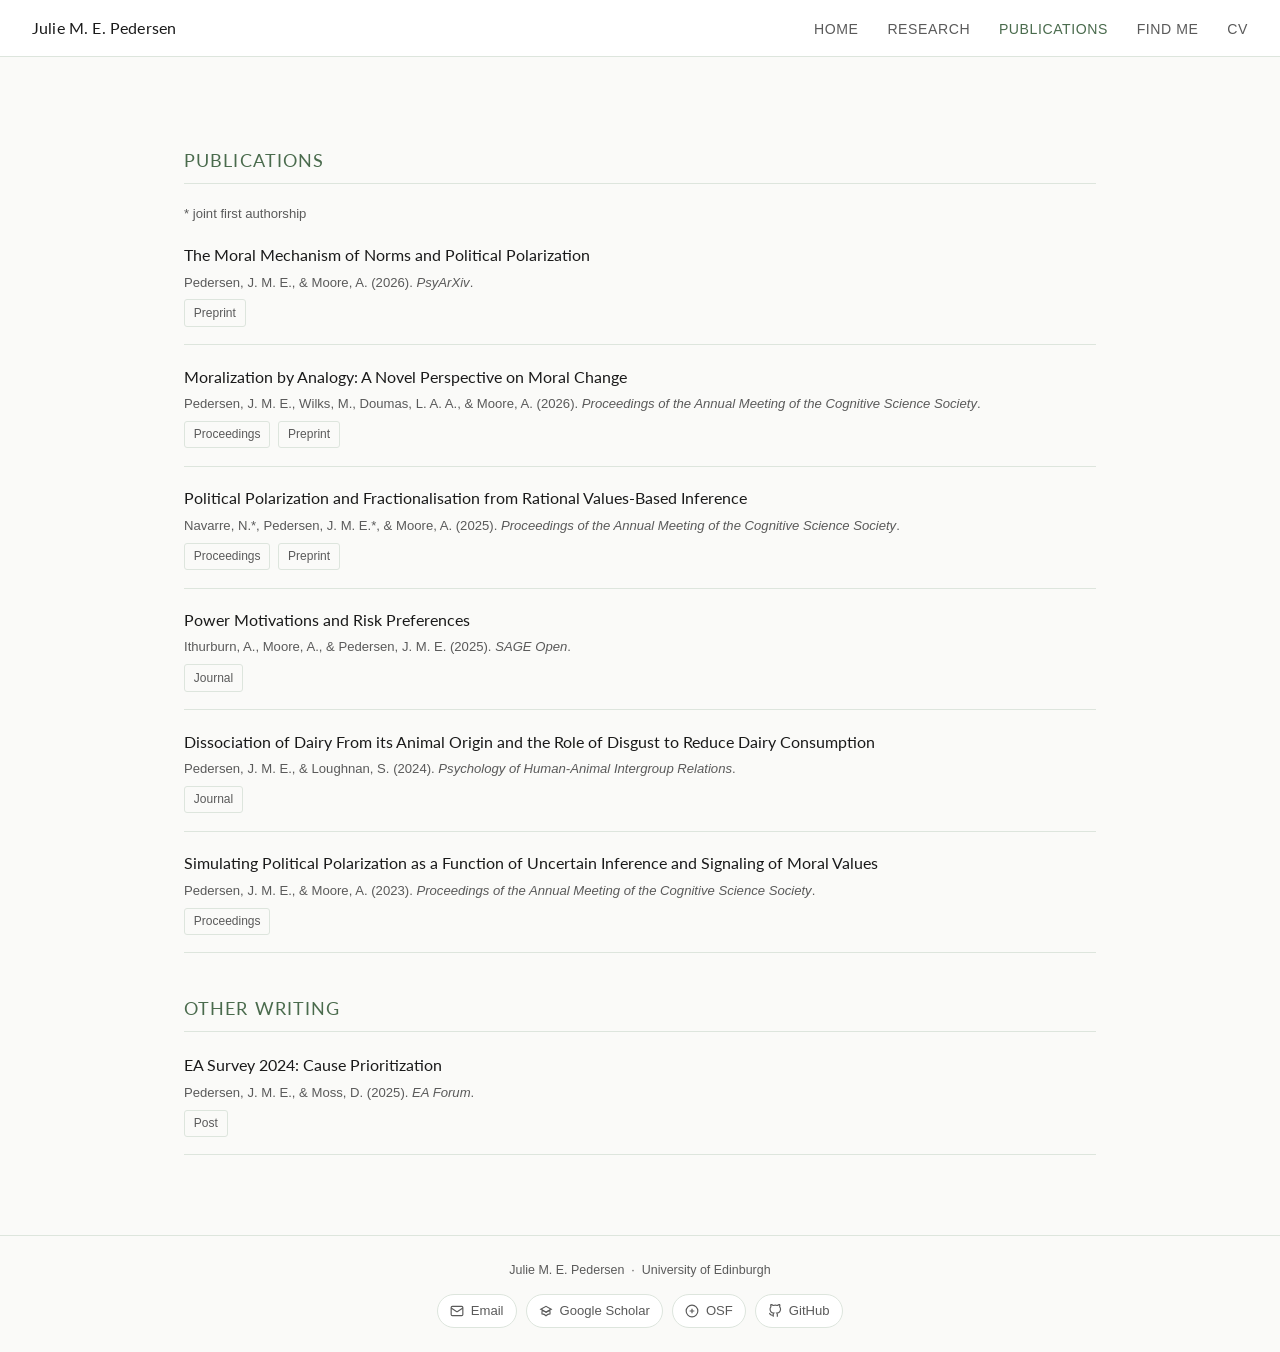
<file: publications.html>
<!DOCTYPE html>
<html lang="en">
<head>
  <meta charset="UTF-8" />
  <meta name="viewport" content="width=device-width, initial-scale=1.0" />
  <title>Publications · Julie M. E. Pedersen</title>
  <meta name="description" content="Publications by Julie M. E. Pedersen — journal articles, book chapters, and conference papers in cognitive science and related fields." />
  <meta name="author" content="Julie M. E. Pedersen" />
  <link rel="stylesheet" href="style.css" />
</head>
<body>

<header>
  <nav>
    <span class="nav-name">Julie M. E. Pedersen</span>
    <ul class="nav-links">
      <li><a href="index.html">Home</a></li>
      <li><a href="research.html">Research</a></li>
      <li><a href="publications.html" class="active">Publications</a></li>
      <li><a href="upcoming.html">Find Me</a></li>
      <li><a href="JMEP CV.pdf" target="_blank" rel="noopener">CV</a></li>
    </ul>
  </nav>
</header>

<main>

  <h2>Publications</h2>
  <p class="pub-meta" style="margin-bottom:1rem;">* joint first authorship</p>
  <ul class="pub-list" id="publications-list">
    <li class="pub-item" style="color: var(--text-light, #888)">Loading…</li>
  </ul>

  <h2>Other Writing</h2>
  <ul class="pub-list" id="writing-list">
    <li class="pub-item" style="color: var(--text-light, #888)">Loading…</li>
  </ul>

</main>

<footer>
  <p>Julie M. E. Pedersen &nbsp;·&nbsp; University of Edinburgh</p>
  <div class="icon-links" style="justify-content:center; margin-top:0.8rem;">
    <a class="icon-link" href="mailto:j.pedersen@ed.ac.uk">
      <svg width="14" height="14" viewBox="0 0 24 24" fill="none" stroke="currentColor" stroke-width="2"><rect x="2" y="4" width="20" height="16" rx="2"/><path d="m22 7-8.97 5.7a1.94 1.94 0 0 1-2.06 0L2 7"/></svg>
      Email
    </a>
    <a class="icon-link" href="https://scholar.google.dk/citations?user=L-hYEpwAAAAJ&hl=da" target="_blank" rel="noopener">
      <svg width="14" height="14" viewBox="0 0 24 24" fill="none" stroke="currentColor" stroke-width="2"><path d="M12 14l9-5-9-5-9 5 9 5z"/><path d="M12 14l6.16-3.422a12.083 12.083 0 0 1 .665 6.479A11.952 11.952 0 0 0 12 20.055a11.952 11.952 0 0 0-6.824-2.998 12.078 12.078 0 0 1 .665-6.479L12 14z"/></svg>
      Google Scholar
    </a>
    <a class="icon-link" href="https://osf.io/m4zwy/" target="_blank" rel="noopener">
      <svg width="14" height="14" viewBox="0 0 24 24" fill="none" stroke="currentColor" stroke-width="2"><circle cx="12" cy="12" r="10"/><path d="M12 8v8M8 12h8"/></svg>
      OSF
    </a>
    <a class="icon-link" href="https://github.com/JMEjby" target="_blank" rel="noopener">
      <svg width="14" height="14" viewBox="0 0 24 24" fill="none" stroke="currentColor" stroke-width="2"><path d="M9 19c-5 1.5-5-2.5-7-3m14 6v-3.87a3.37 3.37 0 0 0-.94-2.61c3.14-.35 6.44-1.54 6.44-7A5.44 5.44 0 0 0 20 4.77 5.07 5.07 0 0 0 19.91 1S18.73.65 16 2.48a13.38 13.38 0 0 0-7 0C6.27.65 5.09 1 5.09 1A5.07 5.07 0 0 0 5 4.77a5.44 5.44 0 0 0-1.5 3.78c0 5.42 3.3 6.61 6.44 7A3.37 3.37 0 0 0 9 18.13V22"/></svg>
      GitHub
    </a>
  </div>
</footer>

<script>
  function renderPubItem(item) {
    const links = item.links && item.links.length
      ? `<div class="pub-links">${item.links.map(l =>
          `<a class="pub-link" href="${l.url}" target="_blank" rel="noopener">${l.label}</a>`
        ).join('')}</div>`
      : '';
    return `
      <li class="pub-item">
        <span class="pub-title">${item.title}</span>
        <p class="pub-meta">${item.authors} (${item.year}). <em>${item.venue}</em>.</p>
        ${links}
      </li>`;
  }

  async function loadList(jsonPath, listId) {
    try {
      const res = await fetch(jsonPath);
      if (!res.ok) throw new Error(res.status);
      const items = await res.json();
      document.getElementById(listId).innerHTML = items.map(renderPubItem).join('');
    } catch (e) {
      document.getElementById(listId).innerHTML =
        '<li class="pub-item" style="color:#c00">Could not load data. If you are viewing this file directly in a browser (not via a server), open it with a local server instead.</li>';
    }
  }

  loadList('data/publications.json', 'publications-list');
  loadList('data/writing.json', 'writing-list');
</script>

</body>
</html>
</file>
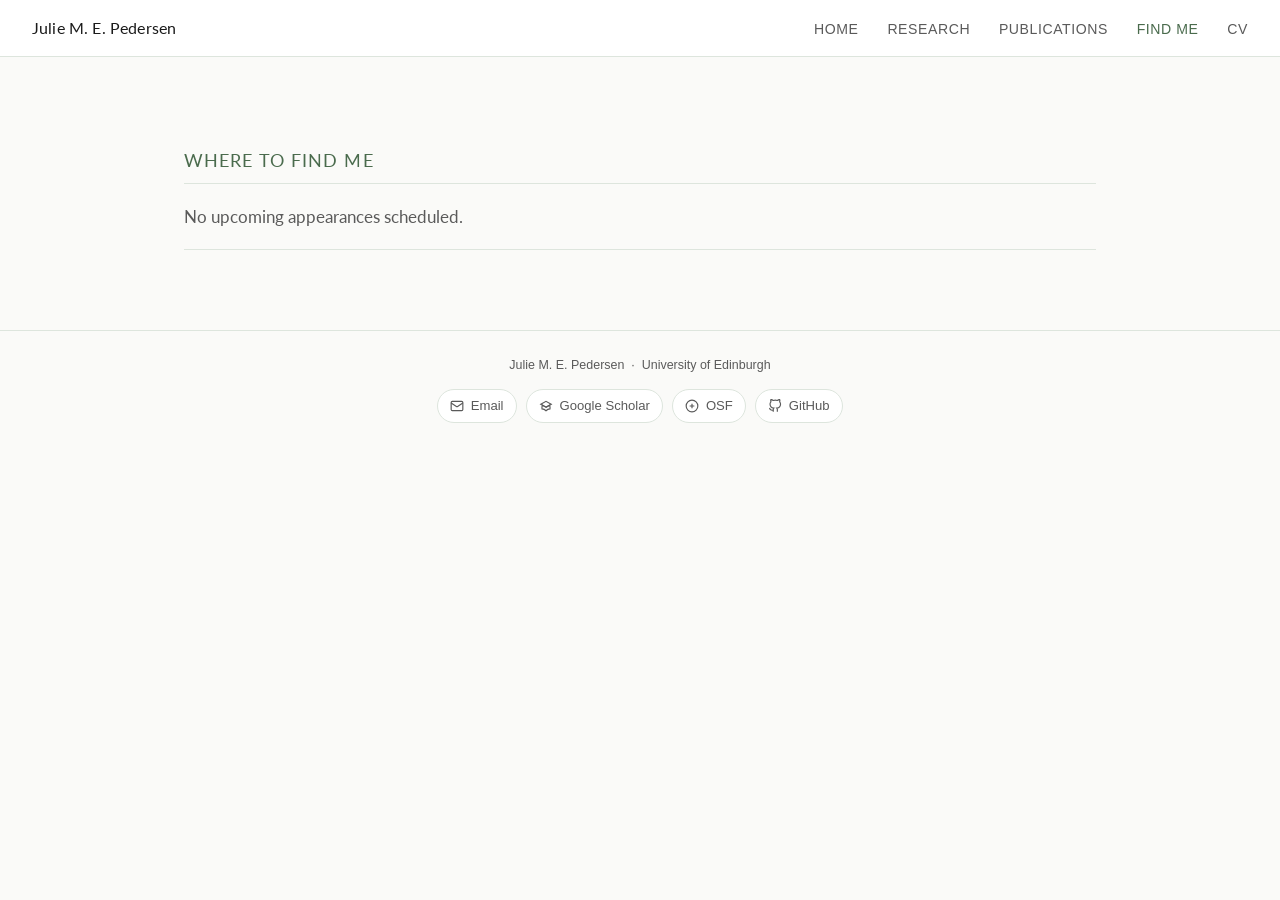
<file: upcoming.html>
<!DOCTYPE html>
<html lang="en">
<head>
  <meta charset="UTF-8" />
  <meta name="viewport" content="width=device-width, initial-scale=1.0" />
  <title>Where to Find Me · Julie M. E. Pedersen</title>
  <meta name="description" content="Upcoming talks, events, and conferences where you can find Julie M. E. Pedersen in person or online." />
  <meta name="author" content="Julie M. E. Pedersen" />
  <link rel="stylesheet" href="style.css" />
</head>
<body>

<header>
  <nav>
    <span class="nav-name">Julie M. E. Pedersen</span>
    <ul class="nav-links">
      <li><a href="index.html">Home</a></li>
      <li><a href="research.html">Research</a></li>
      <li><a href="publications.html">Publications</a></li>
      <li><a href="upcoming.html" class="active">Find Me</a></li>
      <li><a href="JMEP CV.pdf" target="_blank" rel="noopener">CV</a></li>
    </ul>
  </nav>
</header>

<main>

  <h2>Where to Find Me</h2>
  <ul class="pub-list" id="upcoming-list">
    <li class="pub-item" style="color: var(--muted)">Loading…</li>
  </ul>

</main>

<footer>
  <p>Julie M. E. Pedersen &nbsp;·&nbsp; University of Edinburgh</p>
  <div class="icon-links" style="justify-content:center; margin-top:0.8rem;">
    <a class="icon-link" href="mailto:j.pedersen@ed.ac.uk">
      <svg width="14" height="14" viewBox="0 0 24 24" fill="none" stroke="currentColor" stroke-width="2"><rect x="2" y="4" width="20" height="16" rx="2"/><path d="m22 7-8.97 5.7a1.94 1.94 0 0 1-2.06 0L2 7"/></svg>
      Email
    </a>
    <a class="icon-link" href="https://scholar.google.dk/citations?user=L-hYEpwAAAAJ&hl=da" target="_blank" rel="noopener">
      <svg width="14" height="14" viewBox="0 0 24 24" fill="none" stroke="currentColor" stroke-width="2"><path d="M12 14l9-5-9-5-9 5 9 5z"/><path d="M12 14l6.16-3.422a12.083 12.083 0 0 1 .665 6.479A11.952 11.952 0 0 0 12 20.055a11.952 11.952 0 0 0-6.824-2.998 12.078 12.078 0 0 1 .665-6.479L12 14z"/></svg>
      Google Scholar
    </a>
    <a class="icon-link" href="https://osf.io/m4zwy/" target="_blank" rel="noopener">
      <svg width="14" height="14" viewBox="0 0 24 24" fill="none" stroke="currentColor" stroke-width="2"><circle cx="12" cy="12" r="10"/><path d="M12 8v8M8 12h8"/></svg>
      OSF
    </a>
    <a class="icon-link" href="https://github.com/JMEjby" target="_blank" rel="noopener">
      <svg width="14" height="14" viewBox="0 0 24 24" fill="none" stroke="currentColor" stroke-width="2"><path d="M9 19c-5 1.5-5-2.5-7-3m14 6v-3.87a3.37 3.37 0 0 0-.94-2.61c3.14-.35 6.44-1.54 6.44-7A5.44 5.44 0 0 0 20 4.77 5.07 5.07 0 0 0 19.91 1S18.73.65 16 2.48a13.38 13.38 0 0 0-7 0C6.27.65 5.09 1 5.09 1A5.07 5.07 0 0 0 5 4.77a5.44 5.44 0 0 0-1.5 3.78c0 5.42 3.3 6.61 6.44 7A3.37 3.37 0 0 0 9 18.13V22"/></svg>
      GitHub
    </a>
  </div>
</footer>

<script>
  function renderConference(c) {
    let presentation = '';
    if (c.presentation_type || c.talk_title) {
      const parts = [];
      parts.push([c.presentation_type, c.talk_title ? `<em>${c.talk_title}</em>` : ''].filter(Boolean).join(': '));
      if (c.session_title) parts.push(`In the ${c.session_title} session`);
      const bothTBD = c.talk_date === 'TBD' && c.talk_time === 'TBD';
      const dateTime = bothTBD ? 'TBD' : [c.talk_date, c.talk_time].filter(Boolean).join(', ');
      if (dateTime) parts.push(`@${dateTime}`);
      presentation = parts.join(' &nbsp;·&nbsp; ');
    }
    return `
      <li class="pub-item">
        <span class="pub-title">${c.url
          ? `<a href="${c.url}" target="_blank" rel="noopener">${c.name}</a>`
          : c.name}</span>
        <p class="pub-meta">${c.location} &nbsp;·&nbsp; ${c.dates}</p>
        ${presentation ? `<p class="pub-meta">${presentation}</p>` : ''}
      </li>`;
  }

  fetch('data/conferences.json')
    .then(r => r.json())
    .then(conferences => {
      const today = new Date().toISOString().slice(0, 10);
      const upcoming = conferences
        .filter(c => c.end_date >= today)
        .sort((a, b) => a.end_date.localeCompare(b.end_date));
      document.getElementById('upcoming-list').innerHTML = upcoming.length
        ? upcoming.map(renderConference).join('')
        : '<li class="pub-item" style="color:var(--muted)">No upcoming appearances scheduled.</li>';
    });
</script>

</body>
</html>
</file>
<file: style.css>
@import url('https://fonts.googleapis.com/css2?family=Lato:ital,wght@0,400;0,700;1,400&display=swap');

/* ── Reset & base ── */
*, *::before, *::after { box-sizing: border-box; margin: 0; padding: 0; }

:root {
  --sage:       #6b8f6e;
  --sage-light: #e8f0e8;
  --sage-dark:  #4a6b4d;
  --text:       #1a1a1a;
  --muted:      #5a5a5a;
  --border:     #dde5dd;
  --bg:         #fafaf8;
  --white:      #ffffff;
  --max-w:      960px;
}

body {
  font-family: "Lato", sans-serif;
  font-size: 17px;
  line-height: 1.7;
  color: var(--text);
  background: var(--bg);
}

a {
  color: var(--sage-dark);
  text-decoration: none;
}
a:hover { text-decoration: underline; }

/* ── Nav ── */
header {
  background: var(--white);
  border-bottom: 1px solid var(--border);
  position: sticky;
  top: 0;
  z-index: 10;
}

nav {
  padding: 0 2rem;
  display: flex;
  align-items: center;
  justify-content: space-between;
  height: 56px;
}

.nav-name {
  font-size: 1rem;
  font-weight: normal;
  color: var(--text);
  letter-spacing: 0.01em;
}

.nav-links {
  display: flex;
  gap: 1.8rem;
  list-style: none;
}

.nav-links a {
  font-family: -apple-system, BlinkMacSystemFont, "Segoe UI", sans-serif;
  font-size: 0.88rem;
  letter-spacing: 0.04em;
  text-transform: uppercase;
  color: var(--muted);
}
.nav-links a:hover,
.nav-links a.active { color: var(--sage-dark); text-decoration: none; }

/* ── Page wrapper ── */
main {
  max-width: var(--max-w);
  margin: 0 auto;
  padding: 3rem 1.5rem 5rem;
}

/* ── Home: profile block ── */
.profile {
  display: flex;
  gap: 2.5rem;
  align-items: flex-start;
  margin-bottom: 3rem;
}

.profile-photo {
  flex-shrink: 0;
  width: 170px;
  height: 170px;
  border-radius: 50%;
  object-fit: cover;
  object-position: center top;
  border: 3px solid var(--border);
}

.profile-text h1 {
  font-size: 1.8rem;
  font-weight: normal;
  margin-bottom: 0.15rem;
}

.profile-text .role {
  font-family: -apple-system, BlinkMacSystemFont, "Segoe UI", sans-serif;
  font-size: 0.9rem;
  color: var(--muted);
  margin-bottom: 1rem;
}

.profile-text p { margin-bottom: 0.9rem; }

/* ── Icon links ── */
.icon-links {
  display: flex;
  flex-wrap: wrap;
  gap: 0.6rem;
  margin-top: 1.2rem;
}

.icon-link {
  display: inline-flex;
  align-items: center;
  gap: 0.4rem;
  font-family: -apple-system, BlinkMacSystemFont, "Segoe UI", sans-serif;
  font-size: 0.82rem;
  padding: 0.3rem 0.75rem;
  border: 1px solid var(--border);
  border-radius: 20px;
  color: var(--muted);
  background: var(--white);
  transition: border-color 0.15s, color 0.15s;
}
.icon-link:hover {
  border-color: var(--sage);
  color: var(--sage-dark);
  text-decoration: none;
}
.icon-link svg { flex-shrink: 0; }

/* ── Section headings ── */
h2 {
  font-size: 1.15rem;
  font-weight: normal;
  letter-spacing: 0.06em;
  text-transform: uppercase;
  color: var(--sage-dark);
  border-bottom: 1px solid var(--border);
  padding-bottom: 0.4rem;
  margin: 2.5rem 0 1.2rem;
}

/* ── Research interests tags ── */
.interests {
  display: flex;
  flex-wrap: wrap;
  gap: 0.5rem;
  margin-top: 0.5rem;
}
.interest-tag {
  font-family: -apple-system, BlinkMacSystemFont, "Segoe UI", sans-serif;
  font-size: 0.8rem;
  padding: 0.25rem 0.7rem;
  background: var(--sage-light);
  border-radius: 12px;
  color: var(--sage-dark);
}

/* ── Research page ── */
.research-theme {
  margin-bottom: 2rem;
}
.research-theme h3,
#research-content h3 {
  font-size: 1.05rem;
  font-weight: normal;
  color: var(--text);
  margin-bottom: 0.4rem;
  margin-top: 2rem;
}
#research-content h3:first-child { margin-top: 0; }
#research-content h3 { color: var(--sage-dark); font-weight: bold; }
#research-content p { margin-bottom: 1rem; font-size: 0.92rem; }

/* ── Markdown prose (about) ── */
#about-text p { margin-bottom: 0.9rem; font-size: 0.92rem; }

/* ── Publications ── */
.pub-list { list-style: none; }

.pub-item {
  padding: 1.1rem 0;
  border-bottom: 1px solid var(--border);
}
.pub-item:first-child { padding-top: 0; }

.pub-title {
  font-size: 1rem;
  color: var(--text);
  margin-bottom: 0.2rem;
  display: block;
}
.pub-title a { color: var(--text); }
.pub-title a:hover { color: var(--sage-dark); }

.pub-meta {
  font-family: -apple-system, BlinkMacSystemFont, "Segoe UI", sans-serif;
  font-size: 0.82rem;
  color: var(--muted);
  margin-bottom: 0.35rem;
}

.pub-links { display: flex; gap: 0.5rem; flex-wrap: wrap; }

.pub-link {
  font-family: -apple-system, BlinkMacSystemFont, "Segoe UI", sans-serif;
  font-size: 0.75rem;
  padding: 0.15rem 0.55rem;
  border: 1px solid var(--border);
  border-radius: 3px;
  color: var(--muted);
}
.pub-link:hover { border-color: var(--sage); color: var(--sage-dark); text-decoration: none; }

/* ── Footer ── */
footer {
  border-top: 1px solid var(--border);
  text-align: center;
  padding: 1.5rem;
  font-family: -apple-system, BlinkMacSystemFont, "Segoe UI", sans-serif;
  font-size: 0.78rem;
  color: var(--muted);
}

/* ── Responsive ── */
@media (max-width: 600px) {
  .profile { flex-direction: column; align-items: center; text-align: center; }
  .icon-links { justify-content: center; }
  .interests { justify-content: center; }
  .nav-name { display: none; }
  .nav-links { gap: 1.2rem; }
}
</file>
